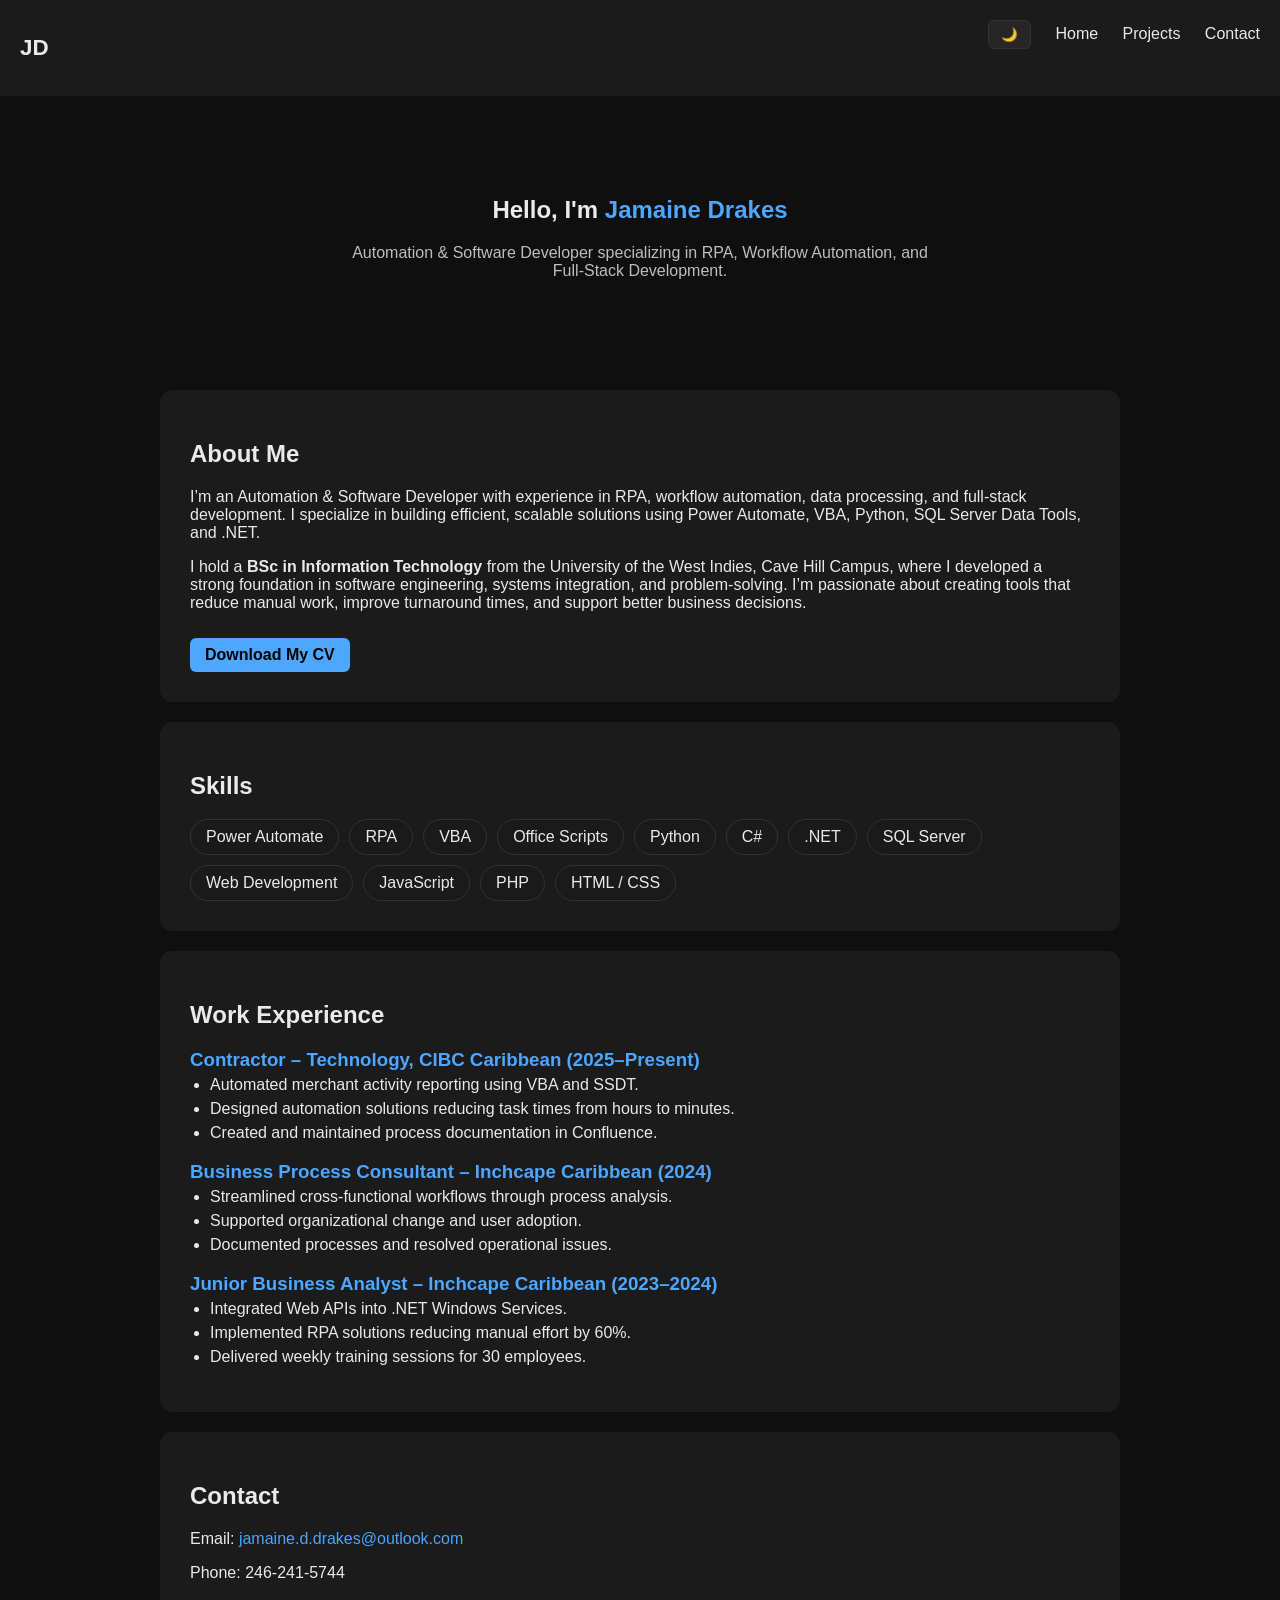
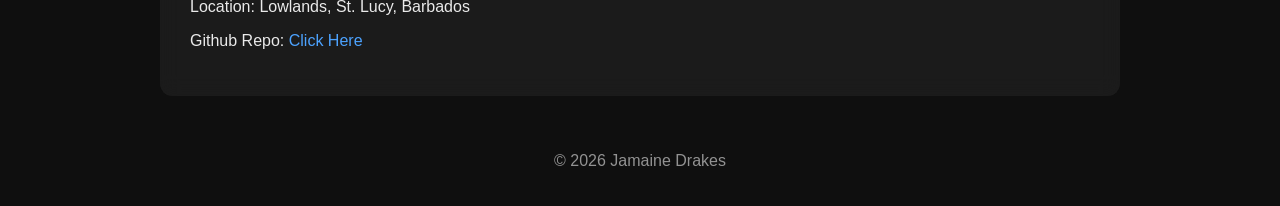
<file: index.html>
<!doctype html>
<html lang="en">
  <head>
    <meta charset="UTF-8" />
    <meta name="viewport" content="width=device-width, initial-scale=1.0" />
    <title>Jamaine Drakes | Portfolio</title>
    <link rel="stylesheet" href="./style.css" />
  </head>
  <body>
    <header class="navbar">
  <h1 class="logo">JD</h1>
    <nav>
      <button id="theme-toggle">🌙</button>
      <!--<div id="theme-hint">Click to change theme</div> -->
      <a href="index.html">Home</a>
      <a href="projects.html">Projects</a>
      <a href="#contact">Contact</a>
    </nav>
  </header>


    <section class="hero">
      <h2>Hello, I'm <span class="accent">Jamaine Drakes</span></h2>
      <p class="subtitle">
        Automation & Software Developer specializing in RPA, Workflow
        Automation, and Full‑Stack Development.
      </p>
    </section>

    <section class="card">
      <h2>About Me</h2>
      <p>
        I’m an Automation & Software Developer with experience in RPA, workflow
        automation, data processing, and full‑stack development. I specialize in
        building efficient, scalable solutions using Power Automate, VBA,
        Python, SQL Server Data Tools, and .NET.
      </p>
      <p>
        I hold a <strong>BSc in Information Technology</strong> from the
        University of the West Indies, Cave Hill Campus, where I developed a
        strong foundation in software engineering, systems integration, and
        problem‑solving. I’m passionate about creating tools that reduce manual
        work, improve turnaround times, and support better business decisions.
      </p>
      <a href="./Jamaine Drakes - CV.pdf" download class="btn"
        >Download My CV</a
      >
    </section>

    <section class="card">
  <h2>Skills</h2>
  <div class="pill-container">
    <span class="pill">Power Automate</span>
    <span class="pill">RPA</span>
    <span class="pill">VBA</span>
    <span class="pill">Office Scripts</span>
    <span class="pill">Python</span>
    <span class="pill">C#</span>
    <span class="pill">.NET</span>
    <span class="pill">SQL Server</span>
    <span class="pill">Web Development</span>
    <span class="pill">JavaScript</span>
    <span class="pill">PHP</span>
    <span class="pill">HTML / CSS</span>
  </div>
</section>


    <section class="card">
      <h2>Work Experience</h2>

      <div class="job">
        <h3>Contractor – Technology, CIBC Caribbean (2025–Present)</h3>
        <ul>
          <li>Automated merchant activity reporting using VBA and SSDT.</li>
          <li>
            Designed automation solutions reducing task times from hours to
            minutes.
          </li>
          <li>Created and maintained process documentation in Confluence.</li>
        </ul>
      </div>

      <div class="job">
        <h3>Business Process Consultant – Inchcape Caribbean (2024)</h3>
        <ul>
          <li>
            Streamlined cross‑functional workflows through process analysis.
          </li>
          <li>Supported organizational change and user adoption.</li>
          <li>Documented processes and resolved operational issues.</li>
        </ul>
      </div>

      <div class="job">
        <h3>Junior Business Analyst – Inchcape Caribbean (2023–2024)</h3>
        <ul>
          <li>Integrated Web APIs into .NET Windows Services.</li>
          <li>Implemented RPA solutions reducing manual effort by 60%.</li>
          <li>Delivered weekly training sessions for 30 employees.</li>
        </ul>
      </div>
    </section>

    <section id="contact" class="card">
      <h2>Contact</h2>
      <p>
        Email:
        <a class="link" href="mailto:jamaine.d.drakes@outlook.com"
          >jamaine.d.drakes@outlook.com</a
        >
      </p>
      <p>Phone: 246‑241‑5744</p>
      <p>Location: Lowlands, St. Lucy, Barbados</p>
      <p>
        Github Repo:
        <a class="link" target="_blank" href="https://github.com/JamaineDrakes/coding-projects.git"
          >Click Here</a
        >
      </p>
    </section>

    <footer>
      <p>© 2026 Jamaine Drakes</p>
    </footer>
  </body>
  <script src="./script.js"></script>
</html>
</file>
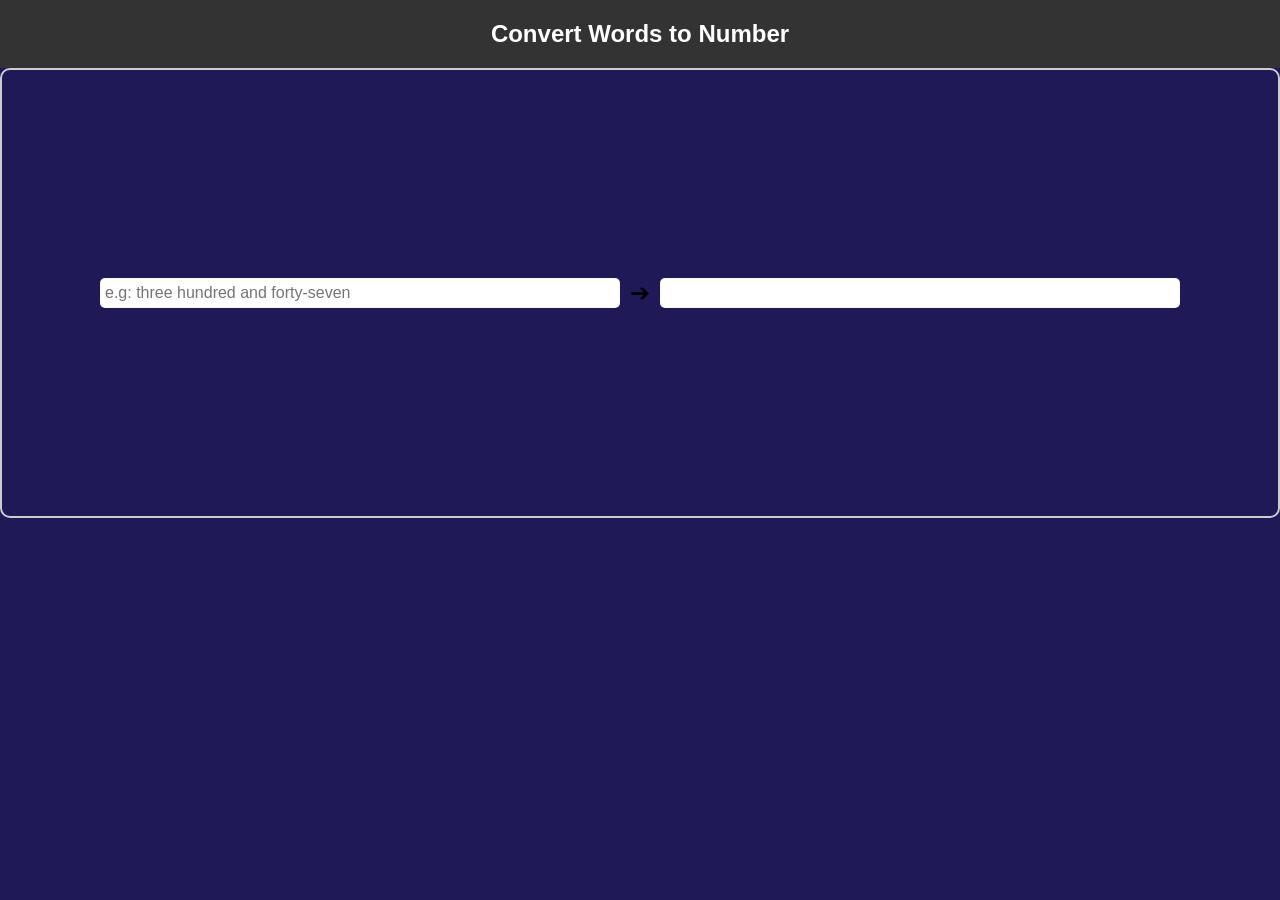
<file: js-games/convert-words-to-numbers/index.html>
<!DOCTYPE html>
<html lang="en">
<head>
    <meta charset="UTF-8">
    <meta name="viewport" content="width=device-width, initial-scale=1.0">
    <title>Convert Number</title>
    <link rel="stylesheet" href="style.css">
    <script src="./script.js"></script>
    <script src="./script2.js"></script>
</head>
<body>
      <div class="header">
          <h1>Convert Words to Number</h1>
      </div>   
      <div class="container">
          <div class="input-wrapper">
            <input type="text" id="data" placeholder="e.g: three hundred and forty-seven">
          </div>
          <div class="arrow">➔</div>
          <div class="input-wrapper">
            <input type="text" id="result" readonly>
          </div>
    </div>
    
    </body>
</html>
</file>
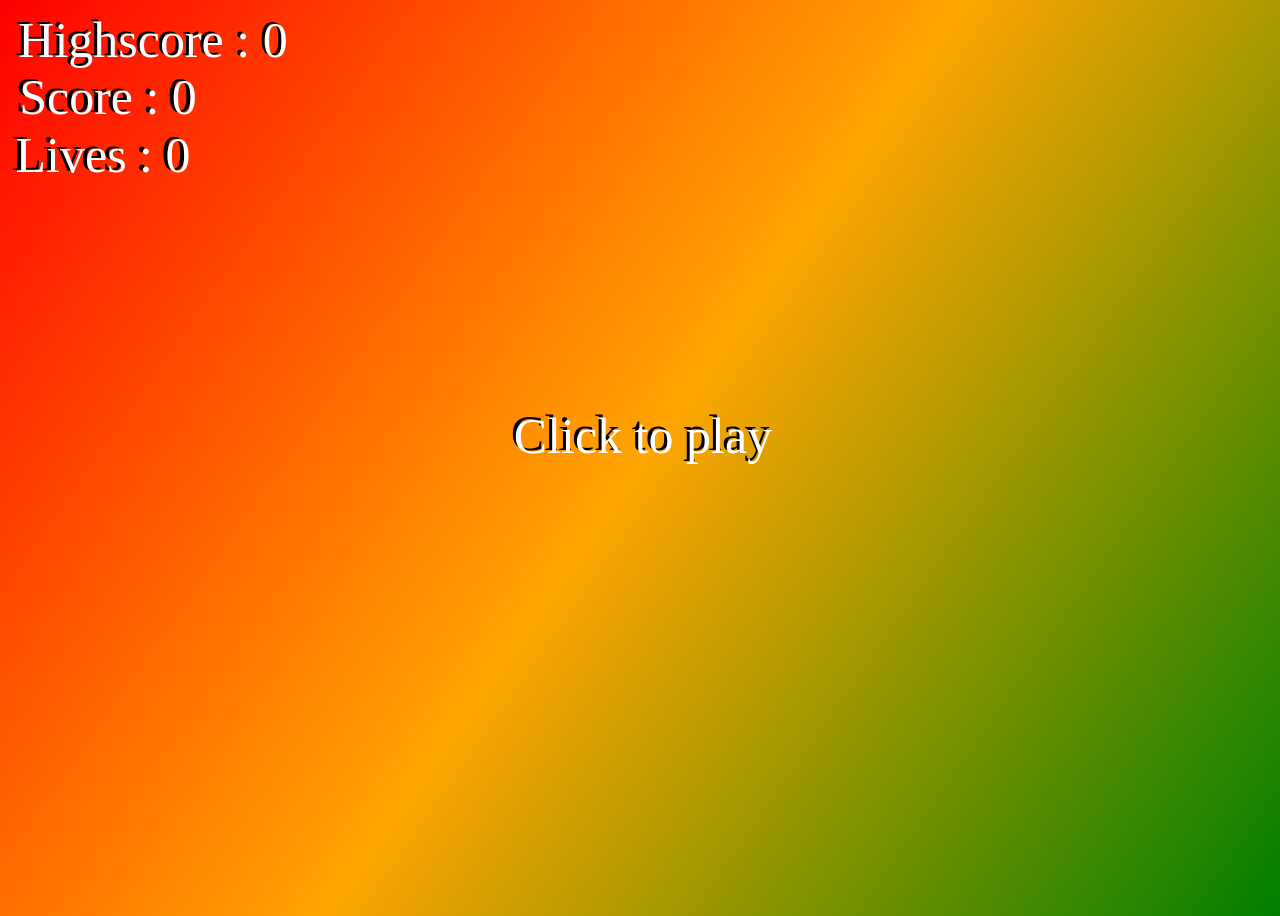
<file: js-games/fire-at-will/index.html>
<!DOCTYPE html> 
<html lang="en">
<head>
    <meta charset="UTF-8">
    <meta http-equiv="X-UA-Compatible" content="IE=edge">
    <meta name="viewport" content="width=device-width, initial-scale=1.0">
    <title>Javascript Game</title>

    <link rel="stylesheet" href="style.css">
</head>
<body>
    <canvas id="collisionCanvas"></canvas>
    <canvas id="canvas"></canvas>
    <canvas id="targetCanvas"></canvas>


    <script src="index.js"></script>
</body>
</html>
</file>
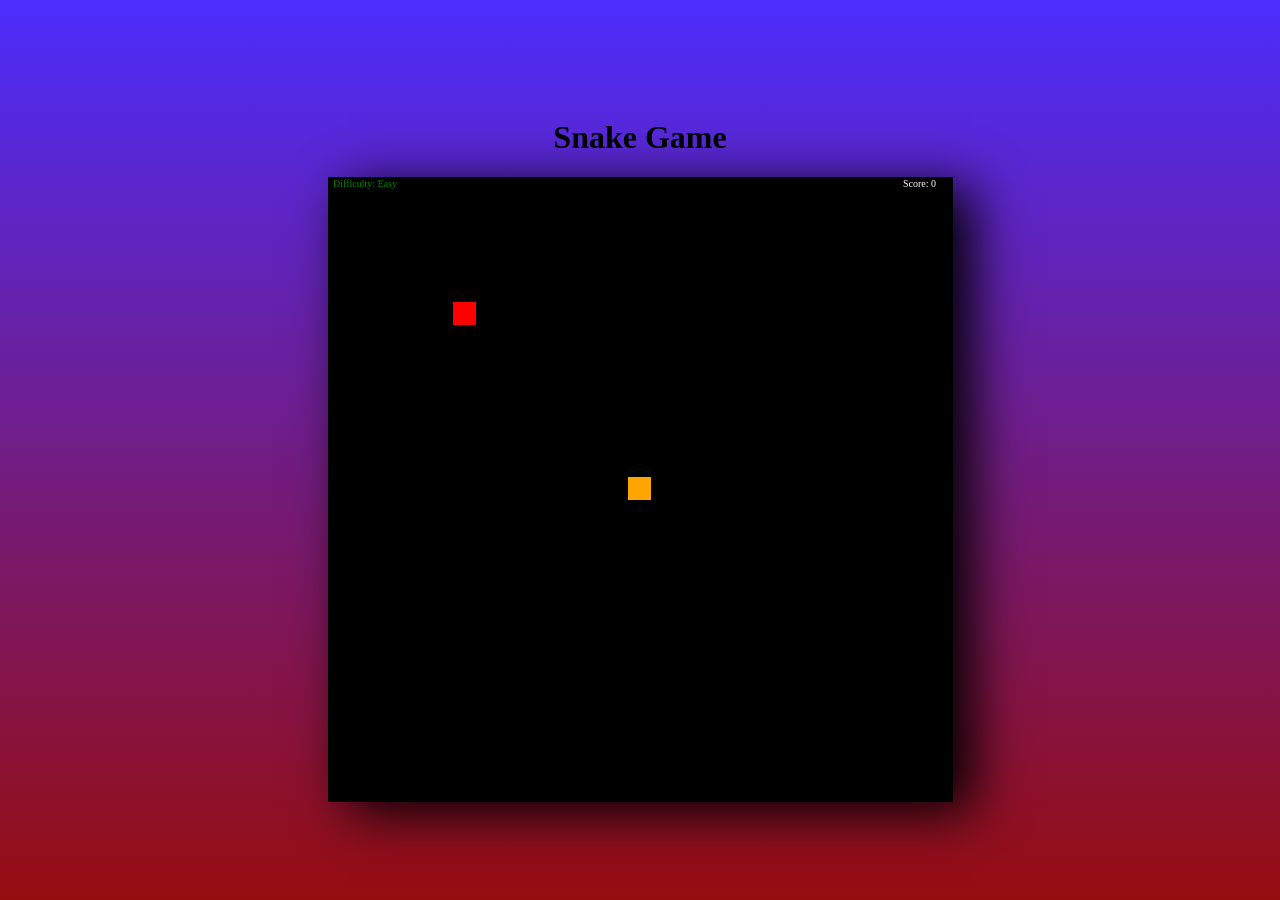
<file: js-games/snake-game/index.html>
<!DOCTYPE html>
<html lang="en">
<head>
    <meta charset="UTF-8">
    <meta http-equiv="X-UA-Compatible" content="IE=edge">
    <meta name="viewport" content="width=device-width, initial-scale=1.0">
    <title>Snake Game</title>
    <link rel="icon" href="icon.png" type="image/x-icon">

    <style>
        body{
            margin: 0px;
            padding: 0px;
            display: flex;
            flex-direction: column;
            justify-content: center;
            align-items: center;

            height: 100vh;
            background: linear-gradient(
                0deg,
                rgba(150, 13, 15, 1) 0%,
                rgb(76, 45, 253) 100%
            );

        }

        canvas{
            box-shadow: black 20px 10px 50px;
        }
    </style>



</head>
<body>

    <h1>Snake Game</h1>    
    <canvas id="game" width="625" height="625"> </canvas>

    <script src="index.js"></script>
</body>
</html>
</file>
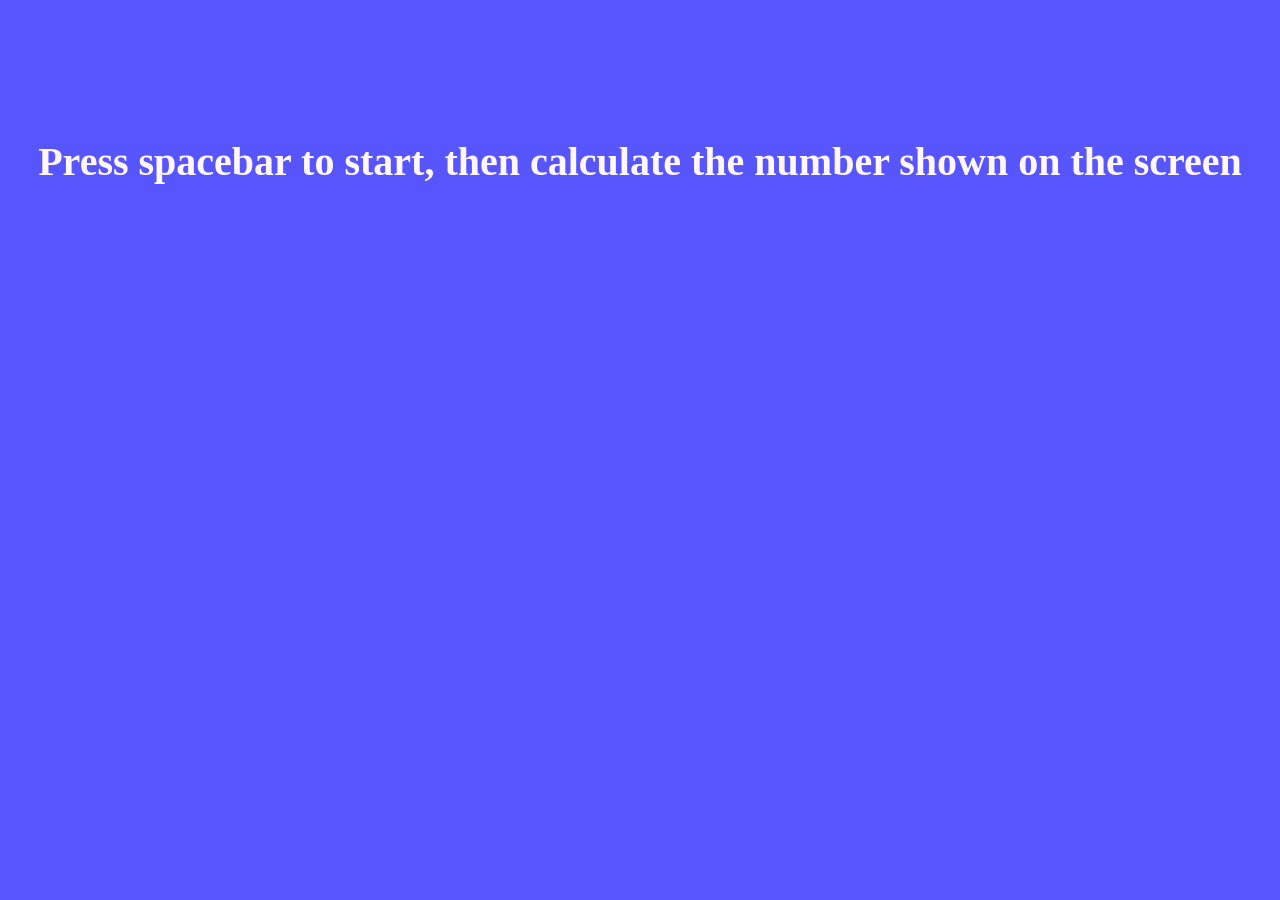
<file: js-games/sum-numbers/index.html>
<!DOCTYPE html>
<html lang="en">
<head>
    <meta charset="UTF-8">
    <meta name="viewport" content="width=device-width, initial-scale=1.0">
    <title>Memory Game</title>
    <link rel="stylesheet" href="style.css">
    <script src="script.js"></script>

</head>
<body>
    <h1 id="main-content">Press spacebar to start, then calculate the number shown on the screen</h1>
    <input class="text-input hidden" type="text" id="answer-field">
</body>
</html>
</file>
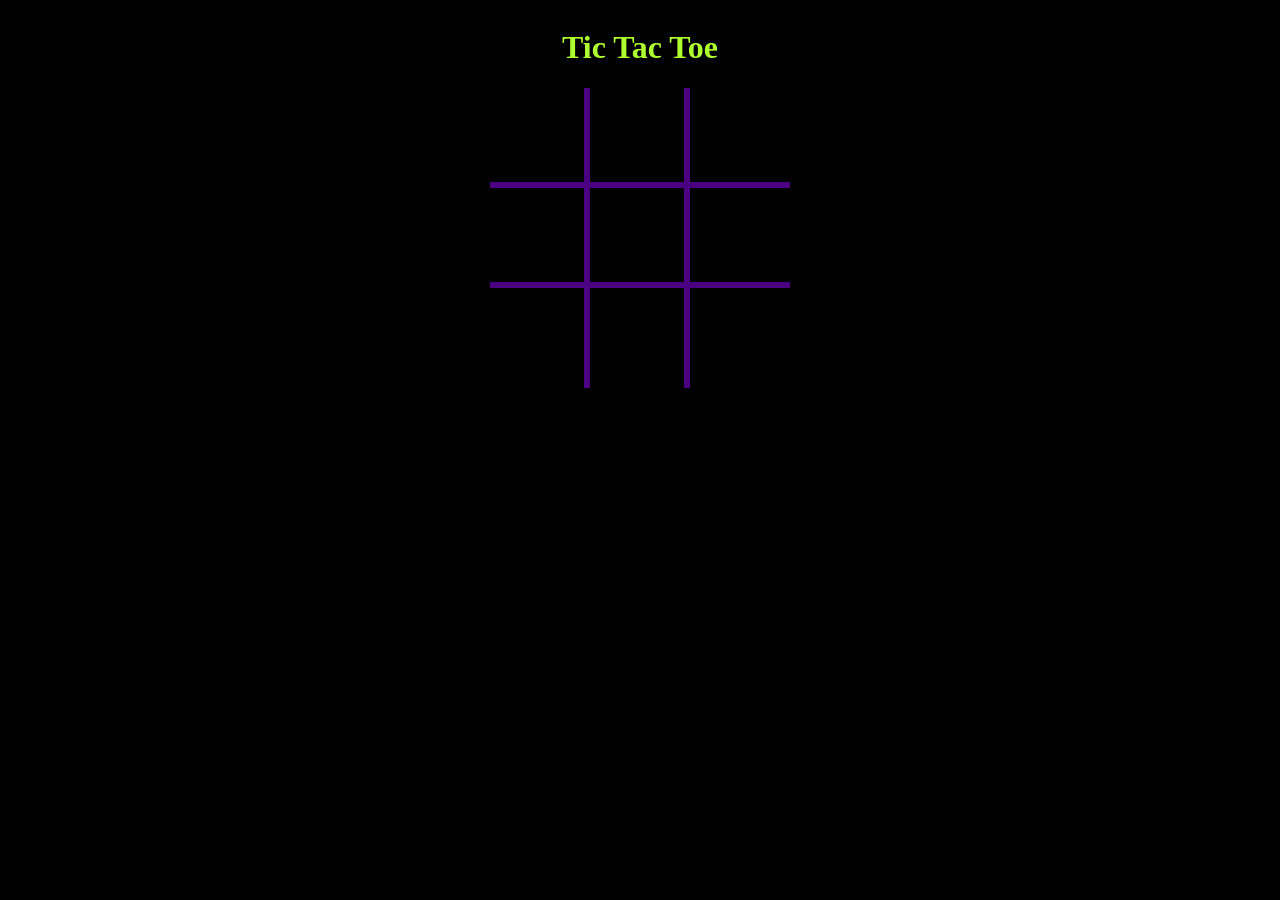
<file: js-games/tic-tac-toe/index.html>
<!DOCTYPE html>
<html lang="en">
<head>
    <meta charset="UTF-8">
    <meta http-equiv="X-UA-Compatible" content="IE=edge">
    <meta name="viewport" content="width=device-width, initial-scale=1.0">
    <title>Tic Tac Toe</title>
    <link rel="icon" href="icon.png" type="image/x-icon">

    <link rel="stylesheet" href="index.css">
</head>
<body>

    <h1>Tic Tac Toe</h1>

    <div id="board">
        <div data-index="1" class="tile right-border bottom-border"></div>
        <div data-index="2" class="tile right-border bottom-border"></div>
        <div data-index="3" class="tile bottom-border"></div>
        <div data-index="4" class="tile right-border bottom-border"></div>
        <div data-index="5" class="tile right-border bottom-border"></div>
        <div data-index="6" class="tile bottom-border"></div>
        <div data-index="7" class="tile right-border "></div>
        <div data-index="8" class="tile right-border"></div>
        <div data-index="9" class="tile"></div>

        <div id="strike" class="strike"></div>
       
    </div>

    

    <div id="game-over-area" class="hidden">
        <h2 id="game-over-text">Winner is X</h2>
        <button id="play-again">Play Again </button>
    </div>

    
    <script src="index.js"></script>
</body>
</html>
</file>
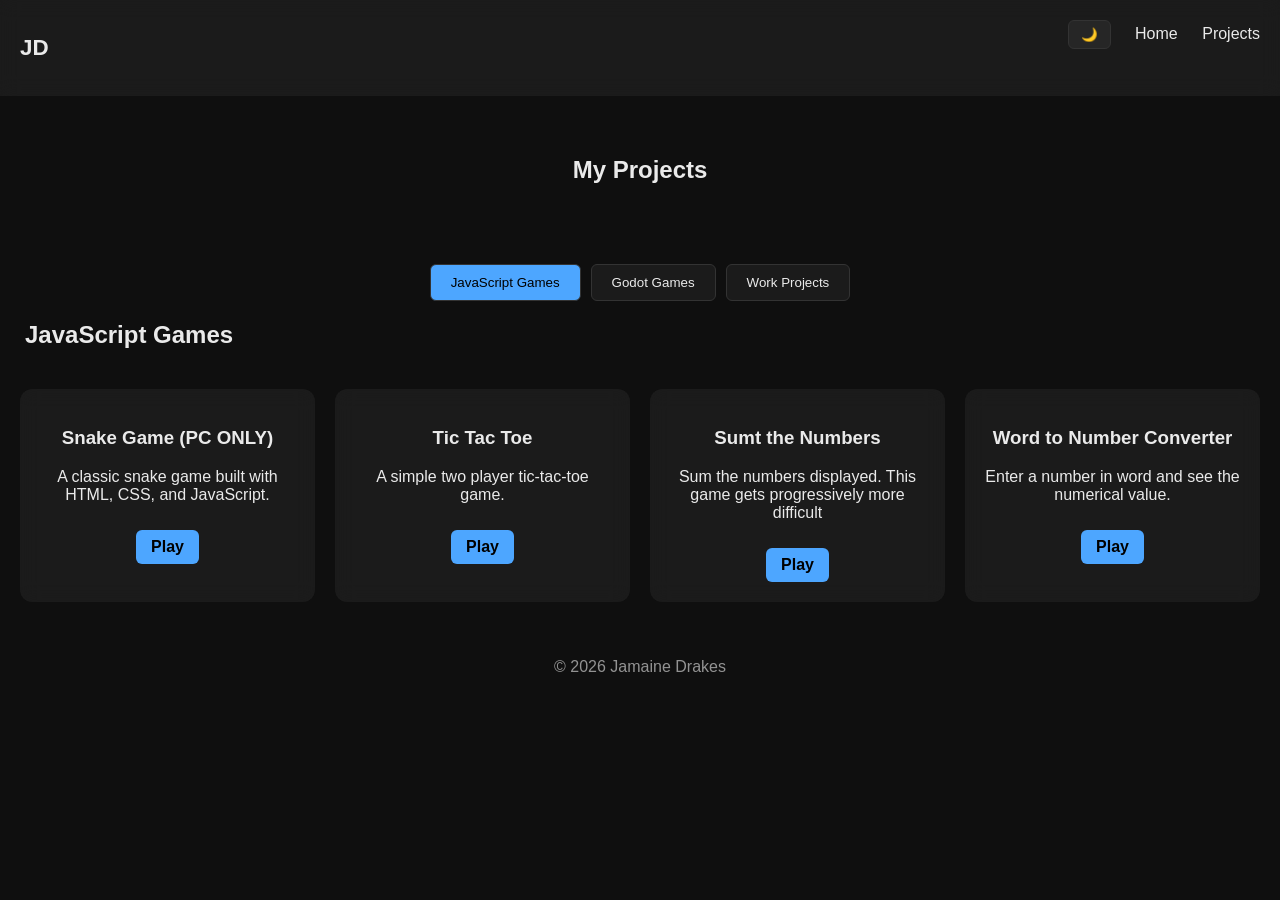
<file: projects.html>
<!doctype html>
<html lang="en">
  <head>
    <meta charset="UTF-8" />
    <meta name="viewport" content="width=device-width, initial-scale=1.0" />
    <title>Projects | Jamaine Drakes</title>
    <link rel="stylesheet" href="./style.css" />
  </head>
  <body>
    <header class="navbar">
      <h1 class="logo">JD</h1>
      <nav>
        <button id="theme-toggle">🌙</button>
        <a href="index.html">Home</a>
        <a href="projects.html">Projects</a>
      </nav>
    </header>

    <section class="hero small">
      <h2>My Projects</h2>
    </section>

    <section class="tabs">
      <button class="tab-button active" data-tab="js">JavaScript Games</button>
      <button class="tab-button" data-tab="godot">Godot Games</button>
      <button class="tab-button" data-tab="work">Work Projects</button>
    </section>

    <section id="js" class="tab-content active">
      <h2 class="project-headers">JavaScript Games</h2>
      <div class="project-grid">
        <div class="project-card">
          <h3>Snake Game (PC ONLY)</h3>
          <p>A classic snake game built with HTML, CSS, and JavaScript.</p>
          <a href="./js-games/snake-game/index.html" target="_blank" class="btn"
            >Play</a
          >
        </div>

        <div class="project-card">
          <h3>Tic Tac Toe</h3>
          <p>A simple two player tic‑tac‑toe game.</p>
          <a
            href="./js-games/tic-tac-toe/index.html"
            target="_blank"
            class="btn"
            >Play</a
          >
        </div>

        <div class="project-card">
          <h3>Sumt the Numbers</h3>
          <p>
            Sum the numbers displayed. This game gets progressively more
            difficult
          </p>
          <a
            href="./js-games/sum-numbers/index.html"
            target="_blank"
            class="btn"
            >Play</a
          >
        </div>

        <div class="project-card">
          <h3>Word to Number Converter</h3>
          <p>Enter a number in word and see the numerical value.</p>
          <a
            href="./js-games/convert-words-to-numbers/index.html"
            target="_blank"
            class="btn"
            >Play</a
          >
        </div>

        <!-- Add more games here -->
      </div>
    </section>

    <section id="godot" class="tab-content">
      <h2 class="project-headers">Godot Games</h2>
      <div class="project-grid">
        <!-- Game One -->
        <div class="project-card">
          <h3>Rise High (PC ONLY)</h3>
          <p>Climb as high and quickly as possible to avoid the deadly lava.</p>
          <a href="./godot/rise-high/RiseHigh.html" target="_blank" class="btn"
            >Play</a
          >

          <div class="instructions">
            <h4>🎮 How to Play</h4>
            <ul>
              <li>
                ⬅️ Move Left: <strong>A</strong> or <strong>Left Arrow</strong>
              </li>
              <li>
                ➡️ Move Right: <strong>D</strong> or
                <strong>Right Arrow</strong>
              </li>
              <li>⬆️ Jump: <strong>W</strong> or <strong>Up Arrow</strong></li>
              <li>
                ✨ Double Jump: Press <strong>W</strong> twice or
                <strong>Up Arrow</strong> twice
              </li>
            </ul>
            <p class="tip">
              💡 <em>Pro Tip:</em> Jumping from the side of obstacles can get
              out out of precarious situations!
            </p>
          </div>
        </div>

        <!-- Game Two Placeholder -->
        <div class="project-card">
          <h3>Coming Soon...</h3>
          <p>Another exciting Godot game is on the way. Stay tuned!</p>
          <a href="#" class="btn disabled">Play</a>

          <div class="instructions">
            <h4>🎮 How to Play</h4>
            <p>Instructions will be revealed once the game is ready.</p>
          </div>
        </div>
      </div>
    </section>

    <footer>
      <p>© 2026 Jamaine Drakes</p>
    </footer>
  </body>
  <script src="./script.js"></script>
</html>
</file>
<file: style.css>
:root {
    --bg: #0f0f0f;
    --text: #eaeaea;
    --card-bg: rgba(255,255,255,0.05);
    --pill-bg: #1a1a1a;
    --pill-border: #333;
    --accent: #4da6ff;
}

[data-theme="light"] {
    --bg: #f5f5f5;
    --text: #222;
    --card-bg: rgba(0,0,0,0.05);
    --pill-bg: #ffffff;
    --pill-border: #ccc;
    --accent: #0066cc;
}

/* Global */
body {
    margin: 0;
    font-family: 'Segoe UI', sans-serif;
    background: var(--bg);
    color: var(--text);
}

/* Navbar */
.navbar {
    display: flex;
    justify-content: space-between;
    padding: 20px;
    background: var(--card-bg);
    backdrop-filter: blur(10px);
    position: sticky;
    top: 0;
}

.navbar a {
    color: var(--text);
    margin-left: 20px;
    text-decoration: none;
    font-weight: 500;
}

.logo {
    font-size: 1.4rem;
    font-weight: bold;
}

/* Theme Toggle */
#theme-toggle {
    background: var(--card-bg);
    color: var(--text);
    border: 1px solid var(--pill-border);
    padding: 6px 12px;
    border-radius: 6px;
    cursor: pointer;
}

/* Hero */
.hero {
    text-align: center;
    padding: 80px 20px;
}

.hero.small {
    padding: 40px 20px;
}

.accent {
    color: var(--accent);
}

.subtitle {
    max-width: 600px;
    margin: 10px auto;
    opacity: 0.8;
}

/* Cards */
.card {
    background: var(--card-bg);
    backdrop-filter: blur(10px);
    padding: 30px;
    margin: 20px auto;
    width: 90%;
    max-width: 900px;
    border-radius: 12px;
}

/* Skills Pills */
.pill-container {
    display: flex;
    flex-wrap: wrap;
    gap: 10px;
}

.pill {
    background: var(--pill-bg);
    padding: 8px 15px;
    border-radius: 20px;
    border: 1px solid var(--pill-border);
    color: var(--text);
}

/* Projects */
.project-grid {
    display: grid;
    grid-template-columns: repeat(auto-fit, minmax(260px, 1fr));
    gap: 20px;
    padding: 20px;
}

.project-card {
    background: var(--card-bg);
    padding: 20px;
    border-radius: 12px;
    backdrop-filter: blur(10px);
    text-align: center;
    transition: transform 0.2s ease;
}

.project-card:hover {
    transform: translateY(-5px);
}

/* Buttons */
.btn {
    display: inline-block;
    margin-top: 10px;
    padding: 8px 15px;
    background: var(--accent);
    color: #000;
    border-radius: 6px;
    text-decoration: none;
    font-weight: bold;
}

/* Footer */
footer {
    text-align: center;
    padding: 20px;
    opacity: 0.6;
}

.job h3 {
    margin-bottom: 5px;
    color: var(--accent);
}

.job ul {
    margin-top: 5px;
    padding-left: 20px;
}

.job ul li {
    margin-bottom: 6px;
    color: var(--text);
}

.tabs {
    display: flex;
    justify-content: center;
    gap: 10px;
    margin: 20px;
}

.tab-button {
    padding: 10px 20px;
    border-radius: 6px;
    border: 1px solid var(--pill-border);
    background: var(--card-bg);
    color: var(--text);
    cursor: pointer;
}

.tab-button.active {
    background: var(--accent);
    color: #000;
}

.tab-content {
    display: none;
}

.tab-content.active {
    display: block;
}

.project-headers{
    margin-left: 25px;
}

a {
    color: #4da3ff; /* brighter blue */
    text-decoration: none;
    font-weight: 500;
}

a:hover {
    color: #82c4ff;
    text-decoration: underline;
}

/* Dark mode override */
.dark-mode a {
    color: #7ab8ff;
}

.dark-mode a:hover {
    color: #a8d4ff;
}

#theme-hint {
    position: absolute;
    top: 60px; /* adjust based on your navbar */
    right: 20px;
    background: var(--card-bg);
    color: var(--text);
    padding: 8px 12px;
    border-radius: 6px;
    font-size: 0.9rem;
    opacity: 0;
    pointer-events: none;
    transition: opacity 0.4s ease;
}

#theme-hint.show {
    opacity: 1;
}
</file>
<file: js-games/convert-words-to-numbers/style.css>
/* Reset CSS */
* {
  margin: 0;
  padding: 0;
  box-sizing: border-box;
}

body {
  font-family: Arial, sans-serif;
  background-color: #201958;
}

/* Header Styles */
.header {
  background-color: #333;
  color: #fff;
  text-align: center;
  padding: 20px 0;
}

.header h1 {
  margin: 0;
  font-size: 24px;
}

/* Container Styles */
.container {
  display: flex;
  justify-content: center;
  align-items: center;
  height: 50vh; /* Adjust the height of the container to half of the viewport height */
  border: 2px solid #ccc; /* Add a border to the container */
  border-radius: 10px; /* Optional: Add border radius for a rounded appearance */
}

.input-wrapper {
  margin: 0 10px; /* Adjust the spacing between inputs */
}

input[type="text"] {
  width: 520px; /* Adjust the width of inputs as needed */
  height: 30px; /* Adjust the height of inputs as needed */
  padding: 5px;
  border: none; /* Remove the default input border */
  border-radius: 5px;
  font-size: medium;
  box-shadow: inset 0 0 2px rgba(0, 0, 0, 0.1); /* Optional: Add a subtle box shadow */
}

.arrow {
  font-size: 24px;
}
</file>
<file: js-games/fire-at-will/style.css>
body {
    background: linear-gradient(125deg, red, orange, green);
    width: 100vw;
    height: 100vh;
    overflow: hidden;
    cursor: none;
}

#canvas {
    position: absolute;
    top: 0%;
    left: 0;
    width: 100%;
    height: 100%;
}

#targetCanvas {
    position: absolute;
    top: 0%;
    left: 0;
    width: 100%;
    height: 100%;
}

#collisionCanvas {
     opacity: 0; 
}
</file>
<file: js-games/sum-numbers/style.css>
body {
    background-color: rgb(87, 85, 254);

}

#main-content {
    color: rgb(255, 247, 252);
    display: flex;
    justify-content: center;
    align-items: center;
    height: 30vh; /* This will make the container full height */
    font-size: 40px;

}

/* Style for text input */
.text-input {
    padding: 10px;
    border: 1px solid #ccc;
    border-radius: 5px;
    font-size: 30px;
    width: 50%; /* Adjust width as needed */
    margin: 0 auto; /* Center the input horizontally */
    display: block; /* Ensure input is block-level for margin auto to work */
    box-sizing: border-box;
    outline: none;
  }
  
  /* Style for text input when focused */
  .text-input:focus {
    border-color: #007bff; /* Change color as per your preference */
    box-shadow: 0 0 5px #007bff; /* Change color as per your preference */
  }
  
  /* Hide the input */
  .hidden {
    display: none;
  }
  
  /* Show the input */
  .visible {
    display: block;
  }
</file>
<file: js-games/tic-tac-toe/index.css>
body{
    display: flex;
    flex-direction: column;
    align-items: center;
    background-color: black; 
    color: orange;
}
#board{
    display: grid;
    grid-template-columns: 100px 100px 100px;
    grid-template-rows: 100px 100px 100px;
    cursor: pointer;
    position: relative;
}

.tile{
    color: greenyellow;
   
    font-size: 2em;
    display: flex;
    justify-content: center;
    align-items: center;
}

.right-border{
    border-right: 0.2em solid indigo;
}

.bottom-border{
    border-bottom: 0.2em solid indigo;
}

.x-hover:hover::after{
    content:"X";
    opacity: 0.4;
}

.o-hover:hover::after{
    content:"O";
    opacity: 0.4;
}


.strike{
    position: absolute; 
    background-color: darkred;
}

.strike-row-1{
    width: 100%;
    height:4px;
    top: 15%;
}

.strike-row-2{
    width: 100%;
    height:4px;
    top: 48%;
}

.strike-row-3{
    width: 100%;
    height:4px;
    top: 83%;
}

.strike-column-1{
    height: 100%;
    width:4px;
    left: 15%;
}

.strike-column-2{
    height: 100%;
    width:4px;
    left: 48%;
}

.strike-column-3{
    height: 100%;
    width:4px;
    left:83%;
}

.strike-diagonal-1{
    width: 90%;
    height:4px;
    top: 50%;
    left:6%;
    transform: skewY(45deg);
}

.strike-diagonal-2{
    width: 90%;
    height:4px;
    bottom: 50%;
    left:5%;
    transform: skewY(-45deg);
}

h1{
    color:greenyellow;
}


#game-over-area{
    text-align:center;
    border:indigo 8px solid;
    padding: 50px;
    width: 30%;
    margin-top: 50px;
}

h2{
    color: greenyellow;
    font-size: 2em;
    margin-top: 0px;
}

button{
    background-color: transparent;
    color: greenyellow;
    border: greenyellow solid 1px;
    padding: 10px;
    font-size: 1.3em;
}

.hidden{
    display: none;
}

.visible{
    display: block;
}
</file>
